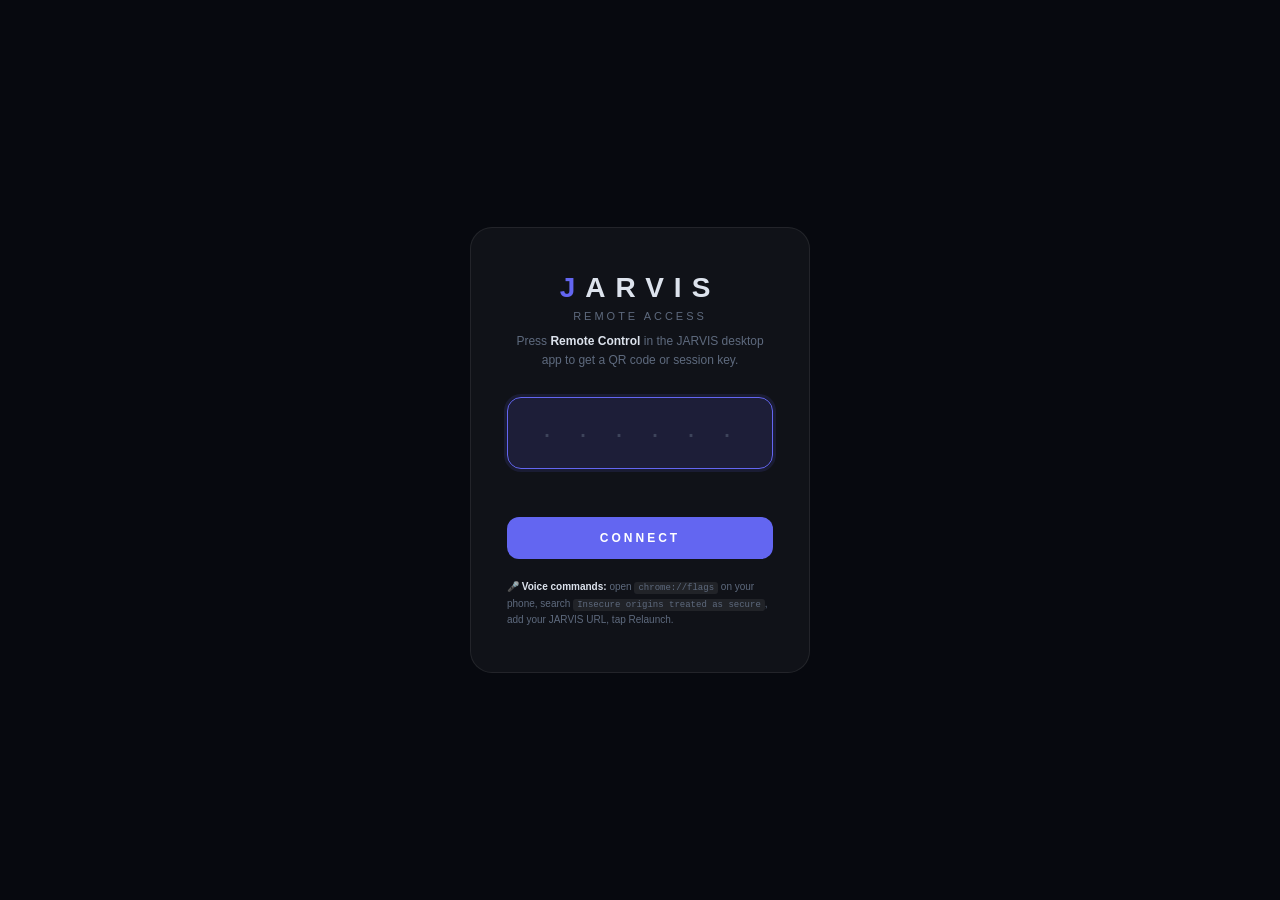
<file: Mark-LIV-main (1)/Mark-LIV-main/dashboard/static/login.html>
<!DOCTYPE html>
<html lang="en">
<head>
  <meta charset="UTF-8">
  <meta name="viewport" content="width=device-width, initial-scale=1.0, user-scalable=no">
  <title>JARVIS</title>
  <style>
    *, *::before, *::after { box-sizing: border-box; margin: 0; padding: 0; }
    :root {
      --bg:     #07090f;
      --card:   rgba(255,255,255,0.04);
      --border: rgba(255,255,255,0.08);
      --accent: #6366f1;
      --adim:   rgba(99,102,241,0.15);
      --text:   #dde3ed;
      --muted:  #5e6a7e;
    }
    html, body {
      height: 100%;
      background: var(--bg);
      color: var(--text);
      font-family: -apple-system, BlinkMacSystemFont, 'Segoe UI', sans-serif;
      display: flex;
      align-items: center;
      justify-content: center;
    }
    .card {
      width: 340px;
      padding: 44px 36px;
      background: var(--card);
      border: 1px solid var(--border);
      border-radius: 22px;
      text-align: center;
    }
    .logo {
      font-size: 28px;
      font-weight: 700;
      letter-spacing: 10px;
      margin-bottom: 6px;
    }
    .logo em { color: var(--accent); font-style: normal; }
    .sub {
      font-size: 11px;
      color: var(--muted);
      letter-spacing: 3px;
      text-transform: uppercase;
      margin-bottom: 10px;
    }
    .hint {
      font-size: 12px;
      color: var(--muted);
      line-height: 1.55;
      margin-bottom: 28px;
    }
    .key-wrap {
      position: relative;
      margin-bottom: 16px;
    }
    .key-input {
      width: 100%;
      padding: 18px 14px;
      background: rgba(255,255,255,0.05);
      border: 1.5px solid var(--border);
      border-radius: 14px;
      color: var(--text);
      font-size: 30px;
      font-weight: 700;
      font-family: 'Courier New', monospace;
      text-align: center;
      letter-spacing: 10px;
      text-transform: uppercase;
      outline: none;
      transition: border-color 0.15s, background 0.15s, box-shadow 0.15s;
      caret-color: var(--accent);
    }
    .key-input::placeholder {
      color: rgba(94,106,126,0.5);
      letter-spacing: 6px;
      font-size: 20px;
    }
    .key-input:focus {
      border-color: var(--accent);
      background: var(--adim);
      box-shadow: 0 0 0 3px rgba(99,102,241,0.12);
    }
    .err {
      font-size: 12px;
      color: #f87171;
      min-height: 18px;
      margin-bottom: 14px;
    }
    .btn {
      width: 100%;
      padding: 14px;
      background: var(--accent);
      color: #fff;
      font-size: 12px;
      font-weight: 700;
      letter-spacing: 3px;
      border: none;
      border-radius: 12px;
      cursor: pointer;
      transition: opacity 0.15s, transform 0.1s;
    }
    .btn:hover  { opacity: 0.88; }
    .btn:active { transform: scale(0.98); }
    @keyframes shake {
      0%,100% { transform: translateX(0); }
      20%,60% { transform: translateX(-7px); }
      40%,80% { transform: translateX(7px); }
    }
    .shake { animation: shake 0.35s ease; }
    .voice-note {
      font-size: 10px;
      color: var(--muted);
      margin-top: 20px;
      line-height: 1.6;
      text-align: left;
    }
    .voice-note code {
      background: rgba(255,255,255,0.07);
      padding: 1px 4px;
      border-radius: 3px;
      font-family: 'Courier New', monospace;
      font-size: 9px;
    }
    #reconnecting {
      display: none;
      color: var(--muted);
      font-size: 12px;
      margin-bottom: 16px;
    }
  </style>
</head>
<body>
  <div class="card" id="card">
    <div class="logo"><em>J</em>ARVIS</div>
    <div class="sub">Remote Access</div>
    <p id="reconnecting">Reconnecting…</p>
    <p class="hint">Press <strong style="color:var(--text)">Remote Control</strong> in the JARVIS desktop app to get a QR code or session key.</p>
    <div class="key-wrap">
      <input class="key-input" id="key" type="text" maxlength="6"
             autocomplete="off" autocorrect="off" spellcheck="false"
             placeholder="· · · · · ·">
    </div>
    <div class="err" id="err"></div>
    <button class="btn" onclick="doLogin()">CONNECT</button>
    <p class="voice-note">
      🎤 <strong style="color:var(--text)">Voice commands:</strong> open
      <code>chrome://flags</code> on your phone, search
      <code>Insecure origins treated as secure</code>, add your JARVIS URL, tap Relaunch.
    </p>
  </div>

  <script>
    // Try auto-reconnect with stored device token (set on first QR login)
    (async function() {
      const devTok = localStorage.getItem('jarvis_device_token');
      if (!devTok) return;
      document.getElementById('reconnecting').style.display = 'block';
      try {
        const r = await fetch('/api/device-login', {
          method: 'POST',
          headers: { 'Content-Type': 'application/json' },
          body: JSON.stringify({ device_token: devTok }),
        });
        const d = await r.json();
        if (d.ok && d.token) {
          sessionStorage.setItem('jarvis_key', d.key);
          sessionStorage.setItem('jarvis_token', d.token);
          location.replace('/');
          return;
        }
      } catch (_) {}
      // Device token rejected (server restarted) — clear it and show normal form
      localStorage.removeItem('jarvis_device_token');
      document.getElementById('reconnecting').style.display = 'none';
    })();

    const inp = document.getElementById('key');
    inp.focus();

    inp.addEventListener('input', () => {
      inp.value = inp.value.toUpperCase().replace(/[^A-Z2-9]/g, '');
      if (inp.value.length === 6) doLogin();
    });
    inp.addEventListener('keydown', e => { if (e.key === 'Enter') doLogin(); });

    async function doLogin() {
      const key = inp.value.trim();
      if (key.length < 6) { shake(); return; }
      let data;
      try {
        const r = await fetch('/login', {
          method: 'POST',
          headers: { 'Content-Type': 'application/json' },
          body: JSON.stringify({ pin: key })
        });
        data = await r.json();
      } catch (e) {
        document.getElementById('err').textContent = 'Connection error';
        shake(); return;
      }
      if (data.ok && data.token) {
        sessionStorage.setItem('jarvis_key', key);
        sessionStorage.setItem('jarvis_token', data.token);
        location.href = '/';
      } else {
        inp.value = '';
        inp.focus();
        document.getElementById('err').textContent = 'Invalid or expired key';
        shake();
      }
    }

    function shake() {
      const c = document.getElementById('card');
      c.classList.remove('shake');
      void c.offsetWidth;
      c.classList.add('shake');
    }
  </script>
</body>
</html>
</file>
